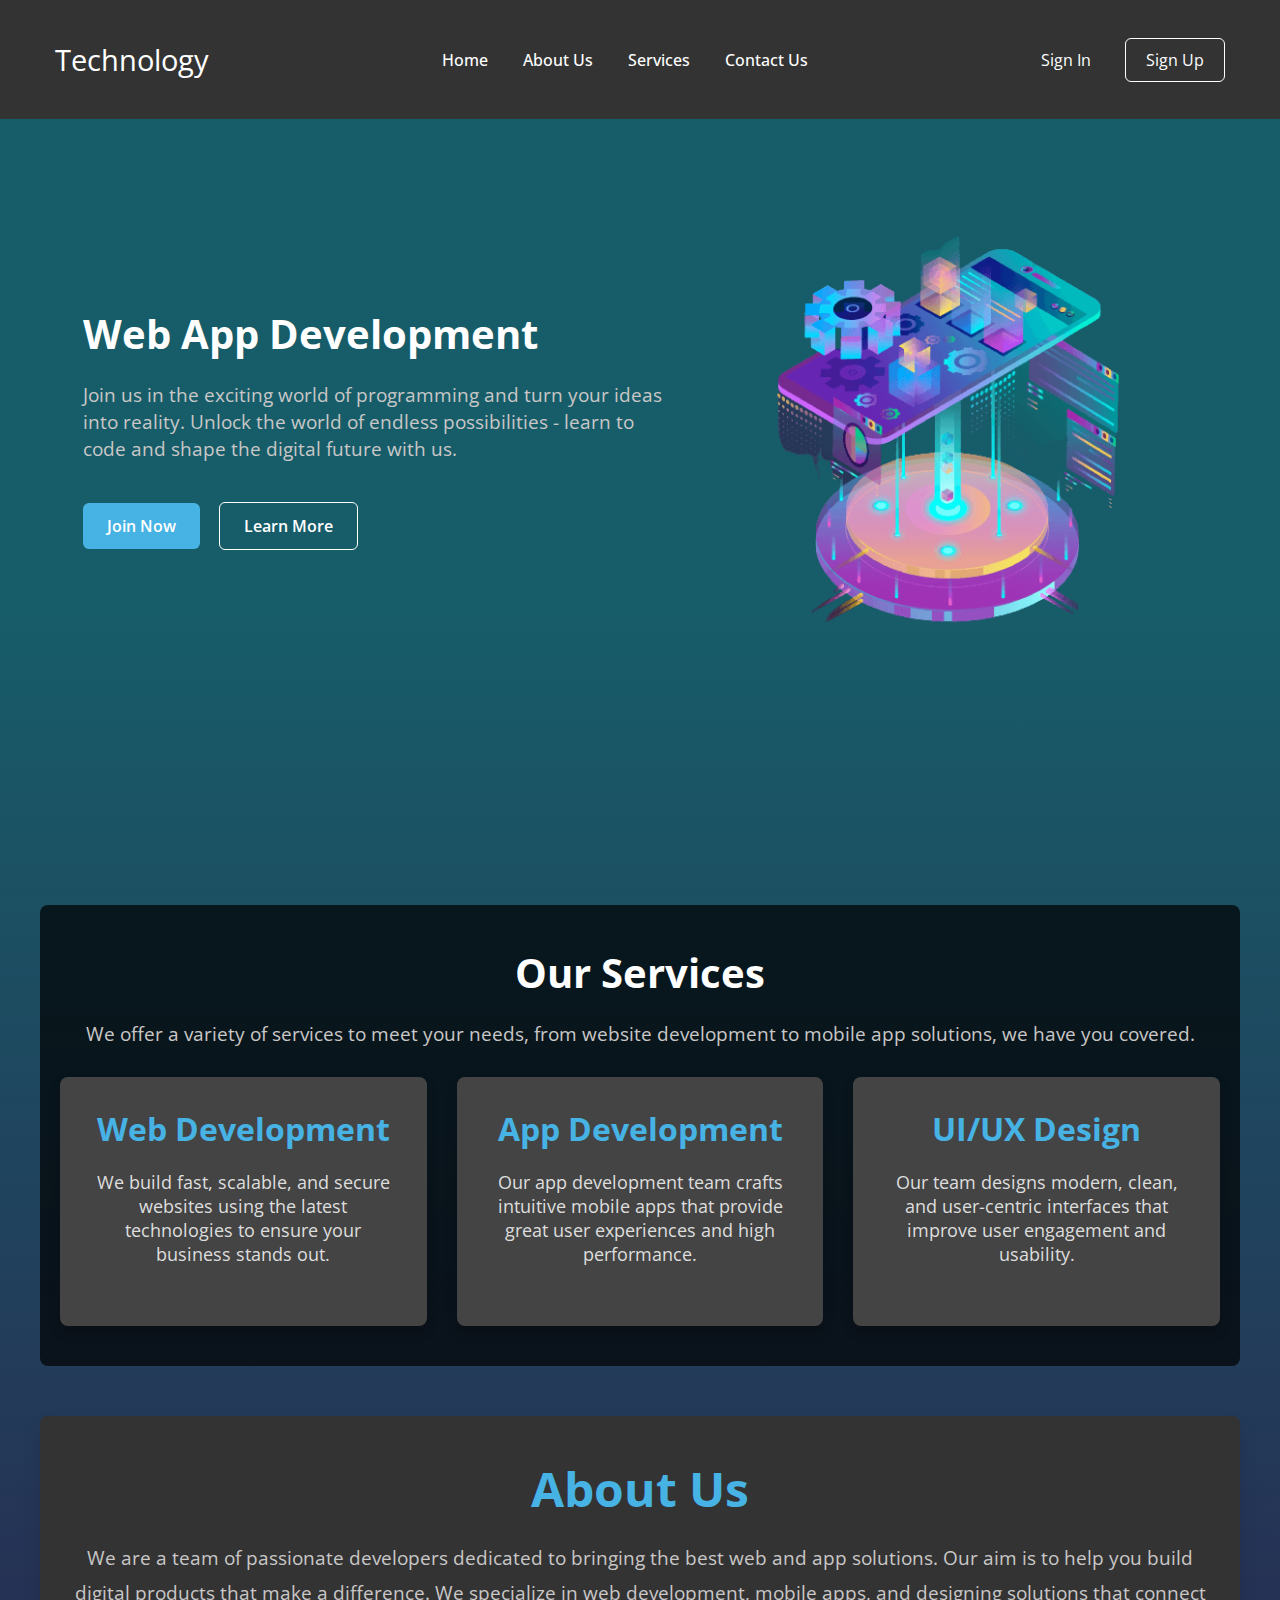
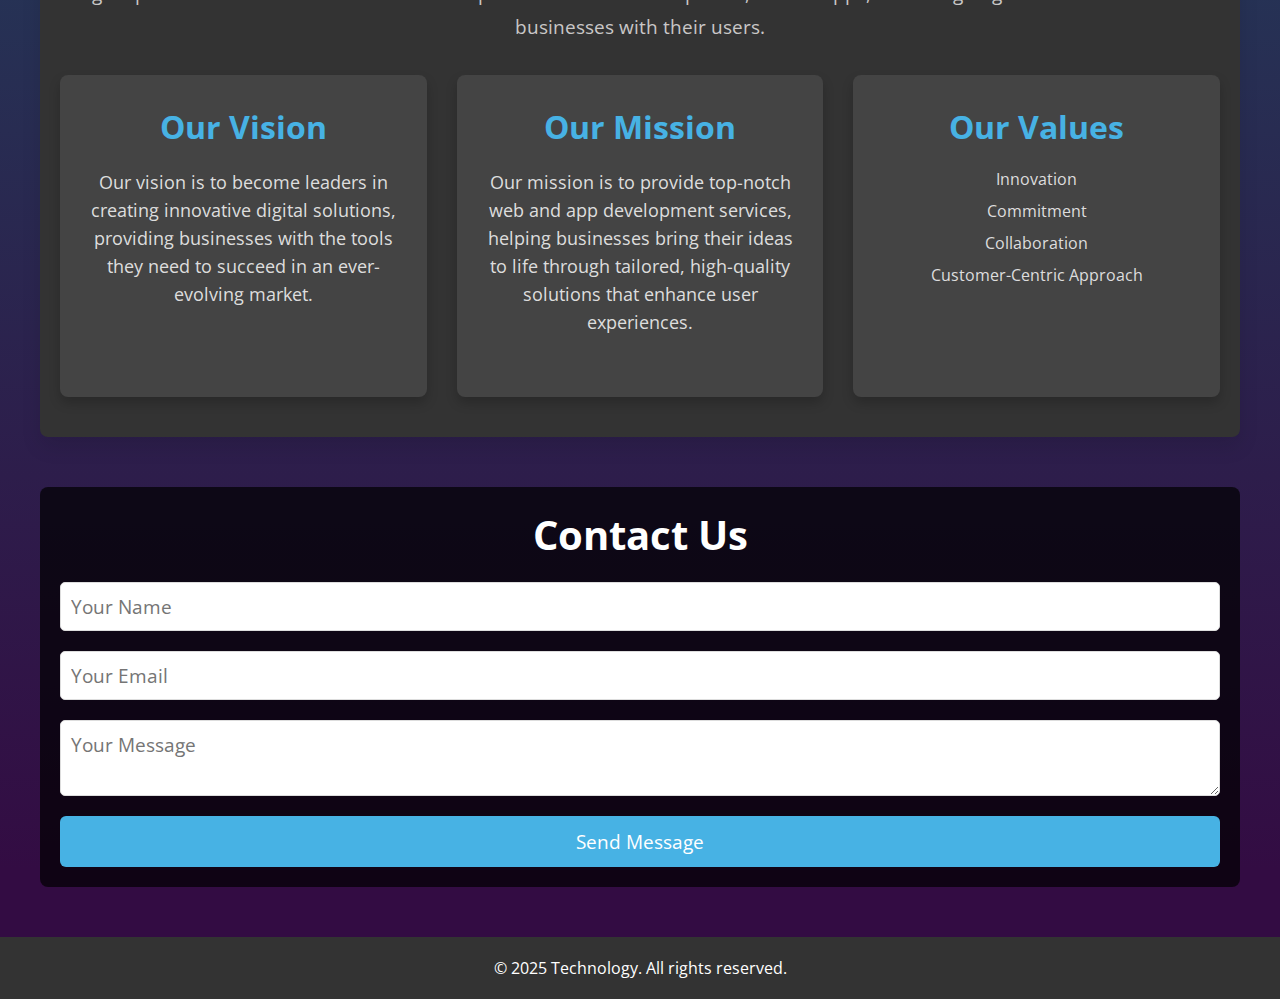
<file: Numetry_tasks/Numetry_task3/index.html>
<!DOCTYPE html>
<html lang="en">

<head>
  <meta charset="UTF-8" />
  <meta name="viewport" content="width=device-width, initial-scale=1.0" />
  <link rel="stylesheet" href="styles.css" />
</head>

<body>
  <!-- Header Section -->
  <header class="header">
    <nav class="navbar">
      <div class="logo">Technology</div>
      <ul class="links">
        <li><a href="#home">Home</a></li>
        <li><a href="#about">About Us</a></li>
        <li><a href="#services">Services</a></li>
        <li><a href="#contact">Contact Us</a></li>
      </ul>
      <div class="buttons">
        <a href="#" class="signin">Sign In</a>
        <a href="#" class="signup">Sign Up</a>
      </div>
    </nav>
  </header>

  <!-- Hero Section -->
  <section class="hero-section" id="home">
    <div class="hero">
        <h2>Web App Development</h2>
        <p>
          Join us in the exciting world of programming and turn your ideas into
          reality. Unlock the world of endless possibilities - learn to code and
          shape the digital future with us.
        </p>
        <div class="buttons">
          <a href="#" class="join">Join Now</a>
          <a href="#" class="learn">Learn More</a>
        </div>
      </div>
    
    <div class="img">
      <img src="img.png" alt="hero image" />
    </div>
  </section>

  <!-- service Section -->
   <!-- Services Section -->
<section class="services-section" id="services">
    <h2>Our Services</h2>
    <p>
      We offer a variety of services to meet your needs, from website development to mobile app solutions, we have you covered.
    </p>
    <div class="service-details">
      <div class="service-box">
        <h3>Web Development</h3>
        <p>
          We build fast, scalable, and secure websites using the latest technologies to ensure your business stands out.
        </p>
      </div>
      <div class="service-box">
        <h3>App Development</h3>
        <p>
          Our app development team crafts intuitive mobile apps that provide great user experiences and high performance.
        </p>
      </div>
      <div class="service-box">
        <h3>UI/UX Design</h3>
        <p>
          Our team designs modern, clean, and user-centric interfaces that improve user engagement and usability.
        </p>
      </div>
      
    </div>
  </section>
  
  <!-- About Section -->
<section class="about-section" id="about">
    <h2>About Us</h2>
    <p>
      We are a team of passionate developers dedicated to bringing the best web and app solutions. Our aim is to help you build digital products that make a difference. We specialize in web development, mobile apps, and designing solutions that connect businesses with their users.
    </p>
    <div class="about-details">
      <div class="about-box">
        <h3>Our Vision</h3>
        <p>
          Our vision is to become leaders in creating innovative digital solutions, providing businesses with the tools they need to succeed in an ever-evolving market.
        </p>
      </div>
      <div class="about-box">
        <h3>Our Mission</h3>
        <p>
          Our mission is to provide top-notch web and app development services, helping businesses bring their ideas to life through tailored, high-quality solutions that enhance user experiences.
        </p>
      </div>
      <div class="about-box">
        <h3>Our Values</h3>
        <ul>
          <li>Innovation</li>
          <li>Commitment</li>
          <li>Collaboration</li>
          <li>Customer-Centric Approach</li>
        </ul>
      </div>
    </div>
  </section>
  

  <!-- Contact Section -->
  <section class="contact-section" id="contact">
    <h2>Contact Us</h2>
    <form action="#" method="post">
      <input type="text" placeholder="Your Name" required />
      <input type="email" placeholder="Your Email" required />
      <textarea placeholder="Your Message" required></textarea>
      <button type="submit">Send Message</button>
    </form>
  </section>

  <footer>
    <p>&copy; 2025 Technology. All rights reserved.</p>
  </footer>
</body>

</html>
</file>
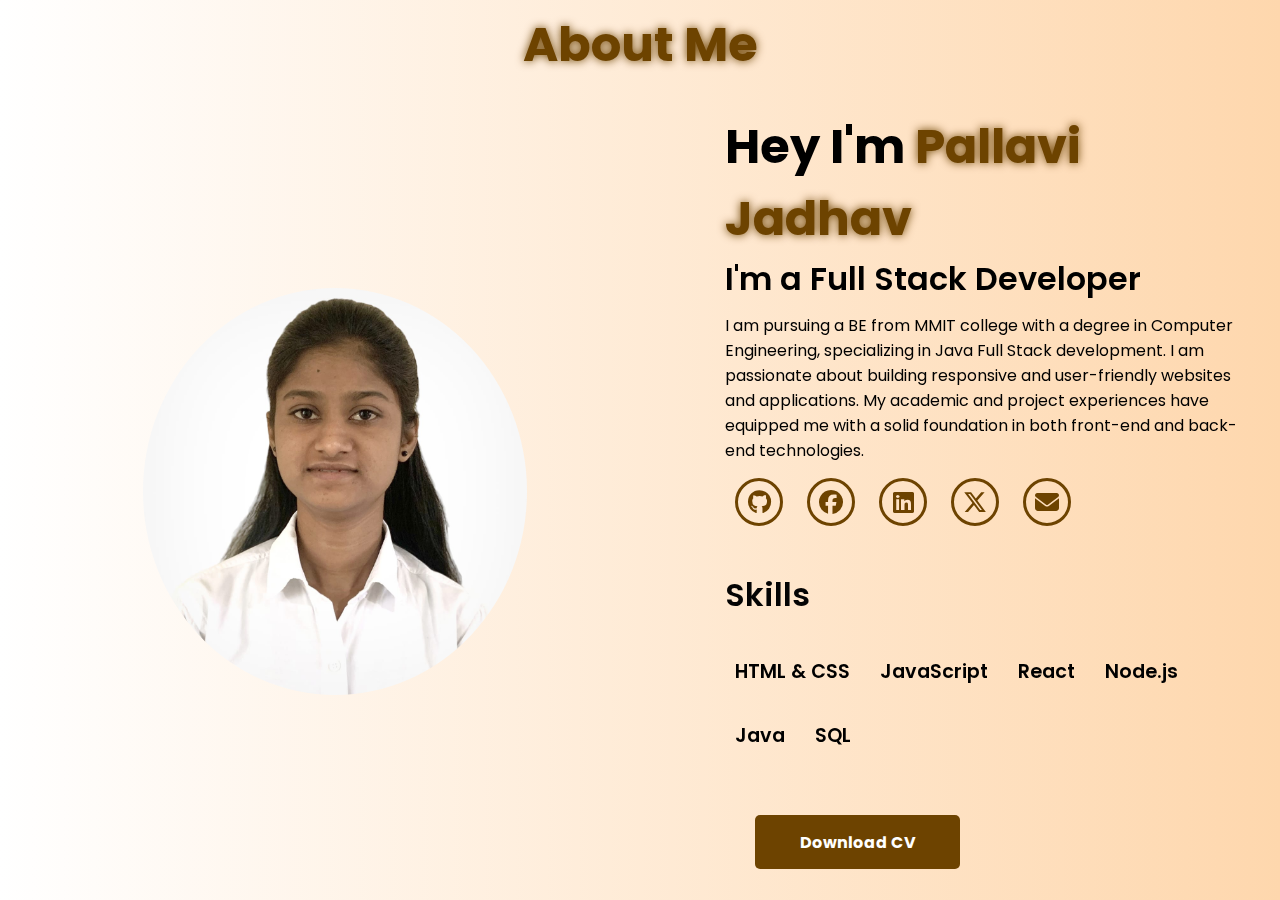
<file: Numetry_tasks/AboutUs/aboutMe.html>
<!DOCTYPE html>
<html lang="en">
<head>
    <meta charset="UTF-8">
    <meta name="viewport" content="width=device-width, initial-scale=1.0">
    <link rel="stylesheet" href="https://cdnjs.cloudflare.com/ajax/libs/font-awesome/6.7.1/css/all.min.css">
    <title>aboutMe</title>
    <link rel="stylesheet" href="styleA.css">
    <link rel="stylesheet" href="https://unpkg.com/aos@next/dist/aos.css" />
</head>
<body>
    <nav>
        <div class="nav-container">
            <div class="logo" data-aos="zoom-in" data-aos-duration="1000">
                <span>About Me</span>
            </div>
            
        
    </nav>
    <!--About me-->
        <section>
            <div class="main-container">
                <div class="image" data-aos="zoom-in-right" data-aos-duration="2500">
                    <img src="myPhoto.jpg" alt="">
                </div>
                <div class="content">
                    <h1 data-aos="fade-left" data-aos-duration="1000" data-aos-delay="800">Hey I'm <span>Pallavi Jadhav</span></h1>
                    <div class="typewriter" data-aos="fade-right" data-aos-duration="1000" data-aos-delay="900">I'm a Full Stack Developer</div>
                    <p data-aos="flip-up" data-aos-duration="1000" data-aos-delay="1000">I am pursuing a BE from MMIT college with a degree in Computer Engineering, specializing in Java Full Stack development. I am passionate about building responsive and user-friendly websites and applications. My academic and project experiences have equipped me with a solid foundation in both front-end and back-end technologies.</p>

                    <div class="social-links" data-aos="flip-down" data-aos-duration="1000" data-aos-delay="1200">
                        <a href="https://github.com/Pallavijadhav2002/Numetry_Task1/tree/main/Numetry_tasks/Numetry_task2
                        " ><i class="fa-brands fa-github"></i></a>
                        <a href="#"><i class="fa-brands fa-facebook"></i></a>
                        <a href="#"><i class="fa-brands fa-linkedin"></i></a>
                        <a href="#"><i class="fa-brands fa-x-twitter"></i></a>
                        <a href="mailto:jadhavpallavi063@gmail.com"><i class="fa-solid fa-envelope"></i></a>

                    </div>
                    
                    <div class="skills">
                        <h4>Skills</h4>
                        <div class="skills-container">
                            <h5>HTML & CSS</h5>
                            <h5>JavaScript</h5>
                            <h5>React</h5>
                            <h5>Node.js</h5>
                            <h5>Java</h5>
                            <h5>SQL</h5>

                        </div>
                    </div>
                    
                    <div class="btn" data-aos="zoom-out-left" data-aos-duration="1000" data-aos-delay="1300">
                        <a href="NewResume (1).pdf" download="Pallavi_Jadhav_Resume.pdf">
                            <button>Download CV</button> 
                        </a>
                    </div>
                    
                </div>
            </div>
        </section>

        
        <script src="https://unpkg.com/aos@next/dist/aos.js"></script>
        <script>
          AOS.init({offset:0});
        </script>
        <script>
            function hamburg(){
                const navbar = document.querySelector(".dropdown")
                navbar.style.transform = "translateY(0px)"
            }
            function cancel(){
                const navbar = document.querySelector(".dropdown")
                navbar.style.transform = "translateY(-500px)"
            }
        </script>
</body>
</html>
</file>
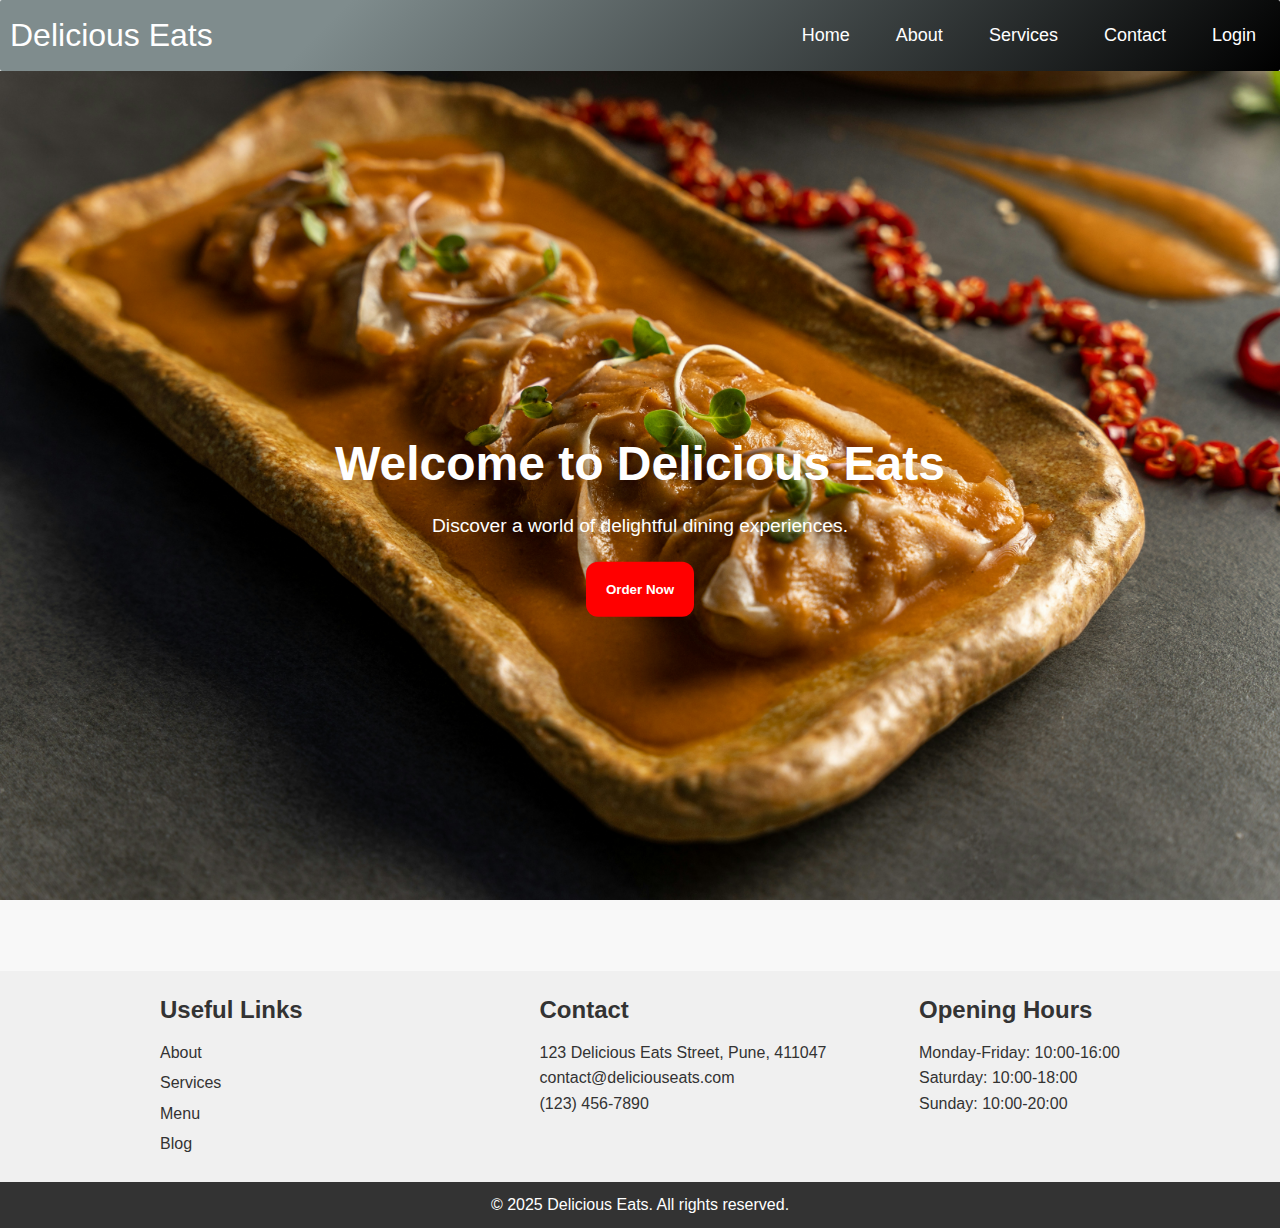
<file: Numetry_tasks/Numetry_task2/Footer.html>
<!DOCTYPE html>
<html>
<head>
    <link rel="stylesheet" href="stylef.css">

    <title>footer</title>
</head>
<style>
   
</style>
<body>

    <nav class="navbar">
        <div class="logo">Delicious Eats</div>
        <ul class="nav-links">
          <input type="checkbox" id="checkbox_toggle" />
          <label for="checkbox_toggle" class="hamburger">&#9776;</label>
          <div class="menu">
            <li><a href="/">Home</a></li>
            <li><a href="#about">About</a></li>
            <li><a href="#service"></a> Services</li>
            <li><a href="#contact">Contact</a></li>
            <li><a href="/">Login</a></li>
          </div>
        </ul>
      </nav>
    
      <!-- Hero Section -->
      <header class="hero">
        <div class="hero-content">
          <h1>Welcome to Delicious Eats</h1>
          <p>Discover a world of delightful dining experiences.</p>
          <button>Order Now</button>
        </div>
      </header>
  <!-- Footer -->
  <section>
    <div class="container">
        <div class="section-left">
            <h2>Useful Links</h2>
            <ul>
                <li><a href="#">About</a></li>
                <li><a href="#">Services</a></li>
                <li><a href="#">Menu</a></li>
                <li><a href="#">Blog</a></li>
            </ul>
        </div>
        <div class="section-right">
            <h2>Contact</h2>
            <p>123 Delicious Eats Street, Pune, 411047</p>
            <p>contact@deliciouseats.com</p>
            <p>(123) 456-7890</p>
          </div>

        <div class="opening-hours">
          <h2>Opening Hours</h2>
          <p>Monday-Friday: 10:00-16:00</p>
          <p>Saturday: 10:00-18:00</p>
          <p>Sunday: 10:00-20:00</p>
      </div>
    </div>
</section>
  <footer>

    <p>&copy; 2025 Delicious Eats. All rights reserved.</p>
  </footer>

</body>
</html>
</file>
<file: Numetry_tasks/Numetry_task3/styles.css>
@import url('https://fonts.googleapis.com/css2?family=Open+Sans:wght@300;400;500;600;700&display=swap');

* {
  margin: 0;
  padding: 0;
  box-sizing: border-box;
  font-family: 'Open Sans', sans-serif;
}

body {
  height: 100%;
  width: 100%;
  background: linear-gradient(to bottom, #175d69 23%, #330c43 95%);
}

.header {
  position: fixed;
  top: 0;
  left: 0;
  width: 100%;
  z-index: 1000;
  background-color: #333;
  padding: 20px 0;
}

.navbar {
  display: flex;
  align-items: center;
  justify-content: space-between;
  max-width: 1200px;
  margin: 0 auto;
  padding: 20px 15px;
}

.navbar .logo {
  font-size: 1.8rem;
  text-decoration: none;
  color: #fff;
}

.navbar .links {
  display: flex;
  align-items: center;
  list-style: none;
  gap: 35px;
}

.navbar .links a {
  font-weight: 500;
  text-decoration: none;
  color: #fff;
  padding: 10px 0;
  transition: 0.2s ease;
}

.navbar .links a:hover {
  color: #47b2e4;
}

.navbar .buttons a {
  text-decoration: none;
  color: #fff;
  font-size: 1rem;
  padding: 15px 0;
  transition: 0.2s ease;
}

.navbar .buttons a:not(:last-child) {
  margin-right: 30px;
}

.navbar .buttons .signin:hover {
  color: #47b2e4;
}

.navbar .buttons .signup {
  border: 1px solid #fff;
  padding: 10px 20px;
  border-radius: 0.375rem;
  text-align: center;
  transition: 0.2s ease;
}

.navbar .buttons .signup:hover {
  background-color: #47b2e4;
  color: #fff;
}

.hero-section {
  display: flex;
  justify-content: space-evenly;
  align-items: center;
  height: 95vh;
  padding: 0 15px;
  max-width: 1200px;
  margin: 0 auto;
}

.hero-section .hero {
  max-width: 50%;
  color: #fff;
}

.hero h2 {
  font-size: 2.5rem;
  margin-bottom: 20px;
}

.hero p {
  font-size: 1.2rem;
  margin-bottom: 20px;
  color: #c9c7c7;
}

.hero-section .img img {
  width: 500px;
}

.hero-section .buttons {
  margin-top: 40px;
}

.hero-section .buttons a {
  text-decoration: none;
  color: #fff;
  padding: 12px 24px;
  border-radius: 0.375rem;
  font-weight: 600;
  transition: 0.2s ease;
  display: inline-block;
}

.hero-section .buttons a:not(:last-child) {
  margin-right: 15px;
}

.buttons .join {
  background-color: #47b2e4;
}

.hero-section .buttons .learn {
  border: 1px solid #fff;
}

.hero-section .buttons a:hover {
  background-color: #47b2e4;
}

/* Section Styles */
.about-section, .services-section, .portfolio-section, .contact-section {
  max-width: 1200px;
  margin: 50px auto;
  color: #fff;
  padding: 20px;
  background: rgba(0, 0, 0, 0.7);
  border-radius: 8px;
  text-align: center;
}

.about-section h2, .services-section h2, .portfolio-section h2, .contact-section h2 {
  font-size: 2.5rem;
  margin-bottom: 20px;
}

.about-section p, .services-section ul, .contact-section form {
  font-size: 1.2rem;
  color: #c9c7c7;
}

.services-section ul {
  list-style: none;
}

.services-section ul li {
  margin: 10px 0;
}

/* Contact Form */
.contact-section form {
  display: flex;
  flex-direction: column;
  gap: 20px;
}

.contact-section input, .contact-section textarea {
  padding: 10px;
  font-size: 1.2rem;
  border: 1px solid #ddd;
  border-radius: 5px;
  width: 100%;
}

.contact-section button {
  background-color: #47b2e4;
  color: #fff;
  padding: 12px 24px;
  border-radius: 0.375rem;
  border: none;
  cursor: pointer;
  font-size: 1.2rem;
  transition: 0.2s ease;
}

.contact-section button:hover {
  background-color: #1f7a8c;
}

/* Footer */
footer {
  text-align: center;
  padding: 20px;
  background-color: #333;
  color: #fff;
}
/* About Section Styles */
.about-section {
    max-width: 1200px;
    margin: 50px auto;
    padding: 40px 20px;
    background: #333;
    color: #fff;
    border-radius: 8px;
    box-shadow: 0 10px 20px rgba(0, 0, 0, 0.1);
  }
  
  .about-section h2 {
    font-size: 3rem;
    margin-bottom: 20px;
    text-align: center;
    font-weight: 700;
    color: #47b2e4;
  }
  
  .about-section p {
    font-size: 1.2rem;
    line-height: 1.8;
    text-align: center;
    margin-bottom: 30px;
    color: #c9c7c7;
  }
  
  /* About Details (boxes) */
  .about-details {
    display: flex;
    gap: 30px;
    flex-wrap: wrap;
    justify-content: center;
  }
  
  .about-box {
    flex: 1;
    min-width: 280px;
    background-color: #444;
    padding: 30px;
    border-radius: 8px;
    box-shadow: 0 6px 12px rgba(0, 0, 0, 0.2);
    transition: transform 0.3s ease-in-out;
  }
  
  .about-box h3 {
    font-size: 2rem;
    margin-bottom: 20px;
    color: #47b2e4;
  }
  
  .about-box p {
    font-size: 1.1rem;
    line-height: 1.6;
    color: #ddd;
  }
  
  .about-box ul {
    list-style: none;
    padding: 0;
  }
  
  .about-box ul li {
    margin: 10px 0;
    font-size: 1rem;
    color: #ddd;
  }
  
  /* Hover Effect */
  .about-box:hover {
    transform: translateY(-10px);
  }
  
  @media (max-width: 768px) {
    .about-section {
      padding: 20px;
    }
  
    .about-section h2 {
      font-size: 2.5rem;
    }
  
    .about-box {
      min-width: 100%;
      margin-bottom: 20px;
    }
  }
  /* Services Section */
.services-section {
    max-width: 1200px;
    margin: 50px auto;
    padding: 40px 20px;
    background: rgba(0, 0, 0, 0.7);
    color: #fff;
    border-radius: 8px;
    text-align: center;
  }
  
  .services-section h2 {
    font-size: 2.5rem;
    margin-bottom: 20px;
  }
  
  .services-section p {
    font-size: 1.2rem;
    color: #c9c7c7;
    margin-bottom: 30px;
  }
  
  .service-details {
    display: flex;
    flex-wrap: wrap;
    gap: 30px;
    justify-content: center;
  }
  
  .service-box {
    flex: 1;
    min-width: 280px;
    background-color: #444;
    padding: 30px;
    border-radius: 8px;
    box-shadow: 0 6px 12px rgba(0, 0, 0, 0.2);
    transition: transform 0.3s ease-in-out;
  }
  
  .service-box h3 {
    font-size: 2rem;
    margin-bottom: 20px;
    color: #47b2e4;
  }
  
  .service-box p {
    font-size: 1.1rem;
    color: #ddd;
  }
  
  .service-box:hover {
    transform: translateY(-10px);
  }
  
  /* Responsive Design for smaller screens */
  @media (max-width: 768px) {
    .service-box {
      min-width: 100%;
      margin-bottom: 20px;
    }
  }
</file>
<file: Numetry_tasks/AboutUs/styleA.css>
@import url('https://fonts.googleapis.com/css2?family=Poppins:wght@100;200;300;400;500;600&display=swap');
*{
    padding: 0;
    margin: 0;
    font-family: 'Poppins', sans-serif;
    box-sizing: border-box;
}
html{
    overflow-x: hidden;
}
body{
    width: 100%;
    height: 100vh;
    overflow: hidden;
    background: linear-gradient(to right, rgb(255,255,255), rgb(254,215,173));
}
nav{
    width: 100%;
    height: 10vh;
    position: sticky;
}
.nav-container{
    width: 100%;
    height: 100%;
    display: flex;
    justify-content: space-around;
    align-items: center;
}
.logo{
    color: black;
    margin-top: 40px;
    font-size: 3rem;
    margin-bottom: 40px;
    font-weight: bolder;
}
.logo span{
    color: rgb(109,67, 0);
    text-shadow: 0 0 10px rgb(109,67, 0);
}
.hamburg, .cancel{
    cursor: pointer;
    position: absolute;
    right: 15px;
    top: 10px;
    color: black;
    font-size: 2rem;
    display: none;
}
.nav-container .links {
    display: flex;
    gap: 3rem;
    align-items: center;
}
.nav-container .links a{
    position: relative;
    font-size: 1.2rem;
    color: black;
    text-decoration: none;
    font-weight: 500;
    transform: 0.3s linear;
}
.nav-container .links a::before{
    position: absolute;
    content: "";
    bottom: -3px;
    left: 0;
    width: 0%;
    height: 3px;
    background-color: rgb(109,67, 0);
    transition: 0.2s linear;
}
.nav-container .links a:hover::before{
    width: 100%;
}
.nav-container .contact-btn{
    background-color: transparent;
    padding: 5px 20px;
    border-radius: 20px;
    border: 2px solid rgb(109,67, 0);
    transition: 0.2s linear;
}
.nav-container .contact-btn a{
    color: white;
    transition: 0.3s linear;
}
.nav-container .contact-btn:hover, .nav-container .contact-btn:hover a{
    background-color: rgb(109,67, 0);
    color: white;
}
.nav-container .links a:hover{
    color: rgb(109,67, 0);
}
.skills {
    margin-top: 40px;
    text-align: left;
}

.skills h4 {
    font-size: 2rem;
    color: rgb(4, 4, 4);
    margin-bottom: 8px;
    font-weight: 600;
}

.skills-container {
    display: flex;
    flex-wrap: wrap;
    gap: 10px;
    padding: 20px 0;
    font-size: 1.5rem;
 
}

.skills-container h5 {
    font-size: 1.2rem;
    margin-bottom: 5px;
    font-weight: 600;
    padding: 10px;
}

.dropdown{
    z-index: 100;
    position: absolute;
    top: 0;
    transform: translateY(-500px);
    width: 100%;
    height: auto;
    backdrop-filter: brightness(40%) blur(3px);
    box-shadow: 0 0 20px black;
    transition: 0.2s linear;
}
.dropdown .links a{
    color: white;
    display: flex;
    text-decoration: none;
    justify-content: center;
    padding: 15px 0;
    align-items: center;
    transition: 0.2s linear;
}
.dropdown .links a:hover{
    background-color: rgb(109,67, 0);
}
section{
    width: 100%;
    height: 90vh;
}
.main-container{
    width: 100%;
    height: 100%;
    display: flex;
    justify-content: space-evenly;
    align-items: center;
}
.main-container .image{
    z-index: -1;
    width: 50%;
}
.main-container .image img{
    width: 60%;
    border-radius: 50%;
    margin-left: 100px;
}
.main-container .content{
    color: black;
    width: 40%;
    min-height: 100px;
}
.content h1{
    font-size: clamp(1rem, 2rem + 5vw, 3rem);
    margin-top: 20px;
}
.content h1 span{
    color: rgb(109,67, 0);
    text-shadow: 0 0 10px rgb(109,67, 0);
}
.content .typewriter{
    font-weight: 600;
    font-size: clamp(1rem, 1rem + 5vw, 2rem);
}
.content .typewriter span{
    color: rgb(109,67, 0);
    font-size: 2.5rem;
    text-shadow: 0 0 5px rgb(109,67, 0);
    position: relative;
    transition: 0.3s linear;
}
.typewriter span::before{
    content: "Developer";
    animation: words 15s infinite;
}
.typewriter span::after{
    content: "";
    position: absolute;
    width: calc(100% + 8px);
    height: 100%;
    border-left: 3px solid black;
    animation:  cursor 0.6s linear infinite;
}
@keyframes cursor {
    to{
        border-left: 3px solid #b74b4b;
    }
}
@keyframes words {
    0%, 33%{
        content: "Developer";
    }
    34%, 66%{
        content: "Designer";
    }
    67%, 100%{
        content: "Youtuber";
    }
}
.content p{
    font-size: clamp(0.4rem, 0.2rem + 9vw, 1rem);
    margin: 10px 0;
}
.social-links i{
    display: inline-flex;
    justify-content: center;
    align-items: center;
    width: 3rem;
    height: 3rem;
    background-color:transparent;
    border: 0.2rem solid rgb(109,67, 0);
    border-radius: 50%;
    color:rgb(109,67, 0);
    margin: 5px 10px;
    font-size: 1.5rem;
    transition: 0.2s linear;
}
.social-links i:hover{
    scale: 1.3;
    color: white;
    background-color: rgb(109,67, 0);
    filter: drop-shadow(0 0 10px rgb(109,67,0));
}
.content button{
    width: 40%;
    height: 6vh;
    margin: 30px;
    background-color: rgb(109,67, 0);
    color: white;
    border: none;
    outline: none;
    font-size: 100%;
    font-weight: 700;
    border-radius: 5px;
    transition: 0.2s linear;
}
.content button:hover{
 scale: 1.1;
 color: rgb(109,67, 0);
 border: 2px solid rgb(109,67, 0);
 background-color: transparent;
 font-weight: 700;
 box-shadow: 0 0 40px rgb(109,67, 0);
}
@media (max-width:884px) {
    body{
        overflow-y: visible;
    }
    nav .logo{
        position: absolute;
        top: 16px;
        left: 15px;
        font-size: 1.5rem;
    }
    .main-container{
        display: flex;
        flex-direction: column;
    }
    .nav-container .links{
        display: none;
    }
    .hamburg,.cancel{
        display: block;
    }
    .main-container .content{
        width: 80%;
    }
    .social-links i{
        width: 2.5rem;
        height: 2.5rem;
        font-size: 1.5rem;
    }
    .cancel{
        color: white;
    }
    .main-container .image{
        width: 80%;
        margin-bottom: 0px;
    }
}
</file>
<file: Numetry_tasks/Numetry_task2/stylef.css>
* {
    margin: 0;
    padding: 0;
    box-sizing: border-box;
  }
  
  html, body {
    height: 100%; 
  }
  
  body {
    font-family: Arial, sans-serif;
    line-height: 1.6;
    background-color: #f8f8f8;
    color: #333;
    overflow-y: auto; 
  }
  
  /* Navbar Styles */
  .navbar {
    display: flex;
    align-items: center;
    justify-content: space-between;
    padding: 10px;
    color: #fff;
    background-color: #000000;
    background-image: linear-gradient(315deg, #000000 0%, #7f8c8d 74%);
    border-radius: 2px;
  }
  
  .nav-links a {
    color: #fff;
    text-decoration: none;
  }
  
  .logo {
    font-size: 32px;
  }
  
  .menu {
    display: flex;
    gap: 1em;
    font-size: 18px;
  }
  
  .menu li {
    padding: 5px 14px;
    list-style: none;
  }
  
  .menu li:hover {
    background-color: #4c9e9e;
    border-radius: 5px;
    transition: 0.3s ease;
  }
  
  .services {
    position: relative;
  }
  
  .dropdown {
    background-color: rgb(1, 139, 139);
    padding: 1em 0;
    position: absolute;
    display: none;
    border-radius: 8px;
    top: 35px;
  }
  
  .dropdown li {
    padding: 0.5em 1em;
    width: 8em;
    text-align: center;
  }
  
  .dropdown li + li {
    margin-top: 10px;
  }
  
  .dropdown li:hover {
    background-color: #4c9e9e;
  }
  
  .services:hover .dropdown {
    display: block;
  }
  
  input[type="checkbox"] {
    display: none;
  }
  
  .hamburger {
    display: none;
    font-size: 24px;
    user-select: none;
  }
  
  @media (max-width: 768px) {
    .menu {
      display: none;
      position: absolute;
      background-color: teal;
      right: 0;
      left: 0;
      text-align: center;
      padding: 16px 0;
    }
  
    .menu li:hover {
      display: inline-block;
      background-color: #4c9e9e;
      transition: 0.3s ease;
    }
  
    .menu li + li {
      margin-top: 12px;
    }
  
    input[type="checkbox"]:checked ~ .menu {
      display: block;
    }
  
    .hamburger {
      display: block;
    }
  
    .dropdown {
      left: 50%;
      top: 30px;
      transform: translateX(35%);
    }
  
    .dropdown li:hover {
      background-color: #4c9e9e;
    }
  }
  
  /* Hero Section Styles */
  .hero {
    position: relative;
    height: 100vh;
    background-image: url('food2.jpg');
    background-size: cover;
    background-position: center;
    background-attachment: fixed;
    color: #fff;
  }
  
  .hero-content {
    position: absolute;
    top: 50%;
    left: 50%;
    transform: translate(-50%, -50%);
    text-align: center;
  }
  .hero button{
    background-color: red;
    border-radius: 12px;
    border: none;
    padding: 20px;
    margin-top: 20px;
    font-weight: 600;
    color: #fff;
  }
  .hero button {
    transition-duration: 0.4s;
  }
  
  .hero button:hover {
    background-color: #dddddd; /* Green */
    color: rgb(6, 6, 6);
  }
  .hero h1 {
    font-size: 3rem;
    margin-bottom: 0.5rem;
  }
  
  .hero p {
    font-size: 1.2rem;
  }
  body {
    font-family: sans-serif;
    margin: 0;
}

header {
    background-color: #333;
    color: #fff;
    text-align: center;
    padding: 20px;
}

header h1 {
    font-size: 2em;
}

header ul {
    list-style: none;
    padding: 0;
}

header ul li {
    display: inline-block;
    margin-right: 10px;
}

header ul li img {
    width: 20px;
}

section {
    background-color: #f0f0f0;
    padding: 20px;
    
}

.container {
    max-width: 960px;
    margin: 0 auto;
    display: flex;
    justify-content: space-between;
    bottom: 0;
}

.section-left,
.section-right {
    width: 30%;
}

section h2 {
    margin-bottom: 10px;
}

section ul {
    list-style: none;
    padding: 0;
}

section ul li {
    margin-bottom: 5px;
}

section ul li a {
    color: #333;
    text-decoration: none;
}

footer {
    background-color: #333;
    color: #fff;
    text-align: center;
    padding: 10px;
}
</file>
